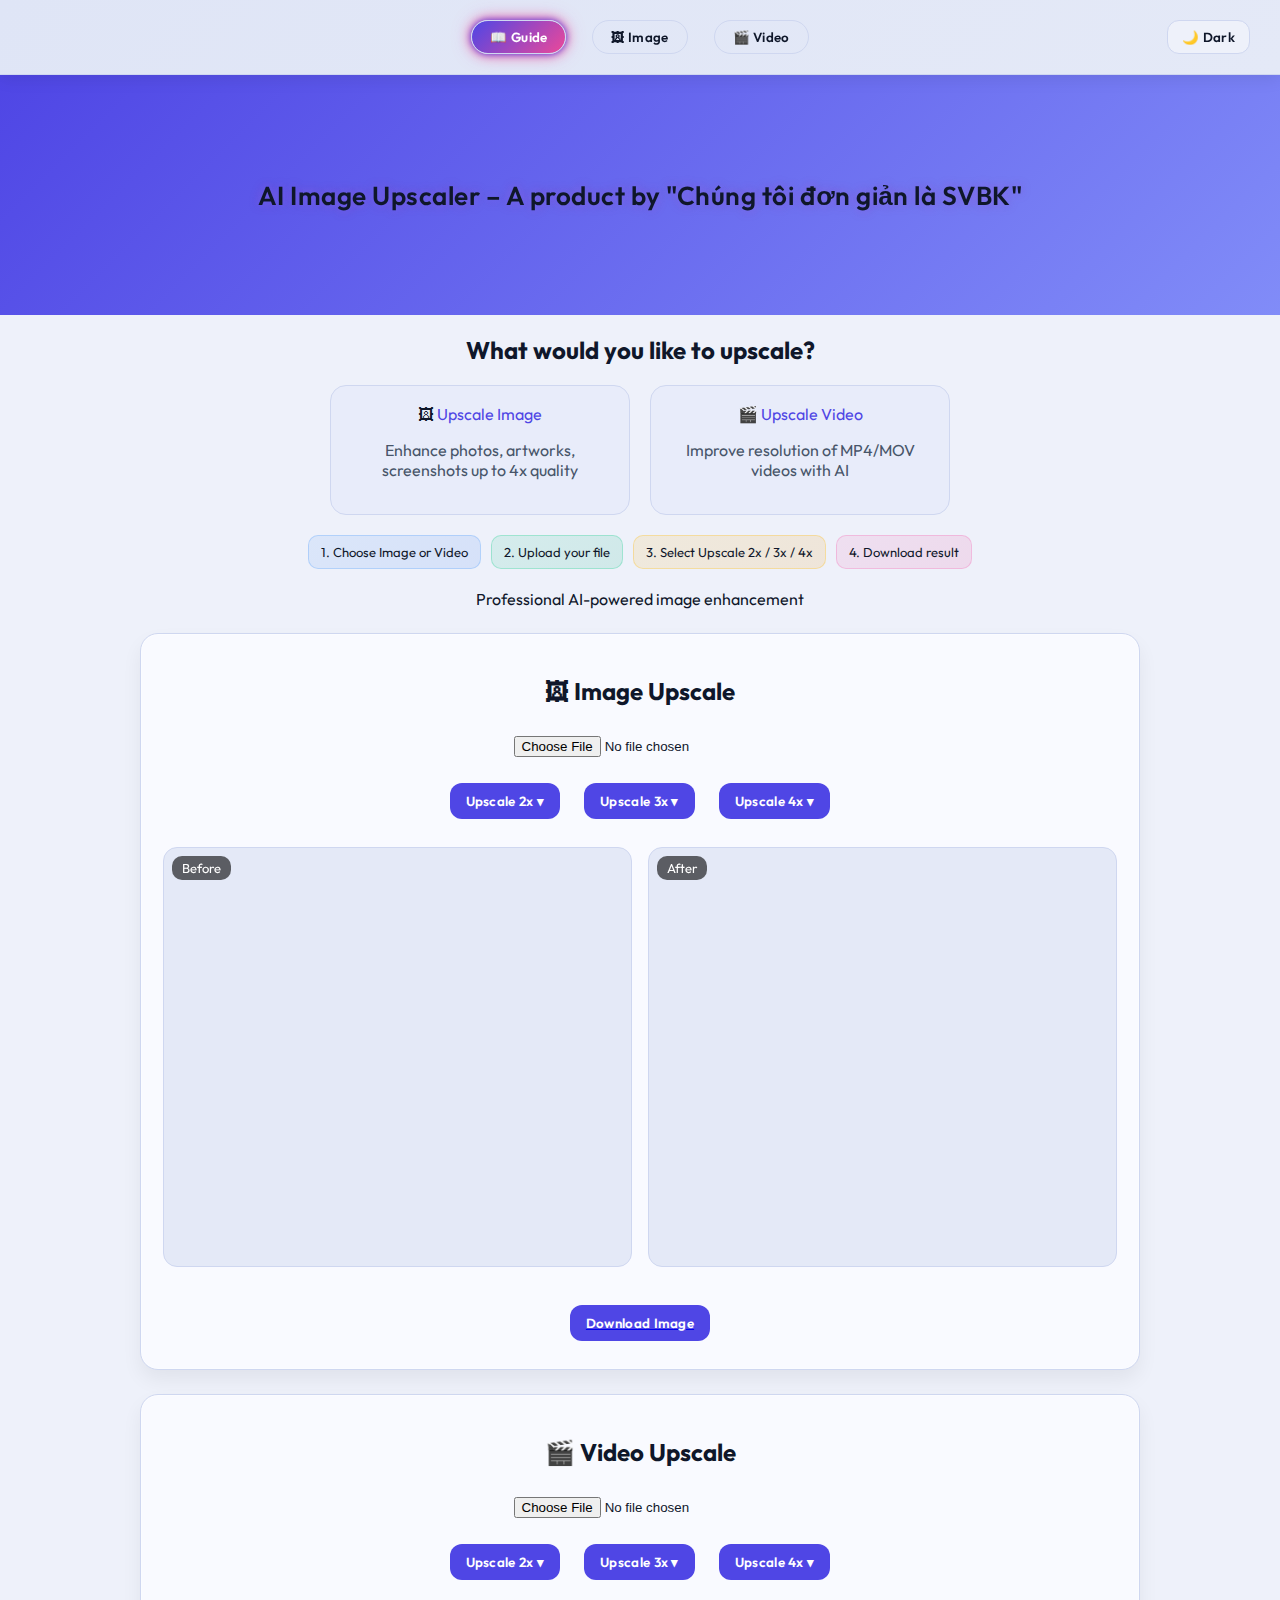
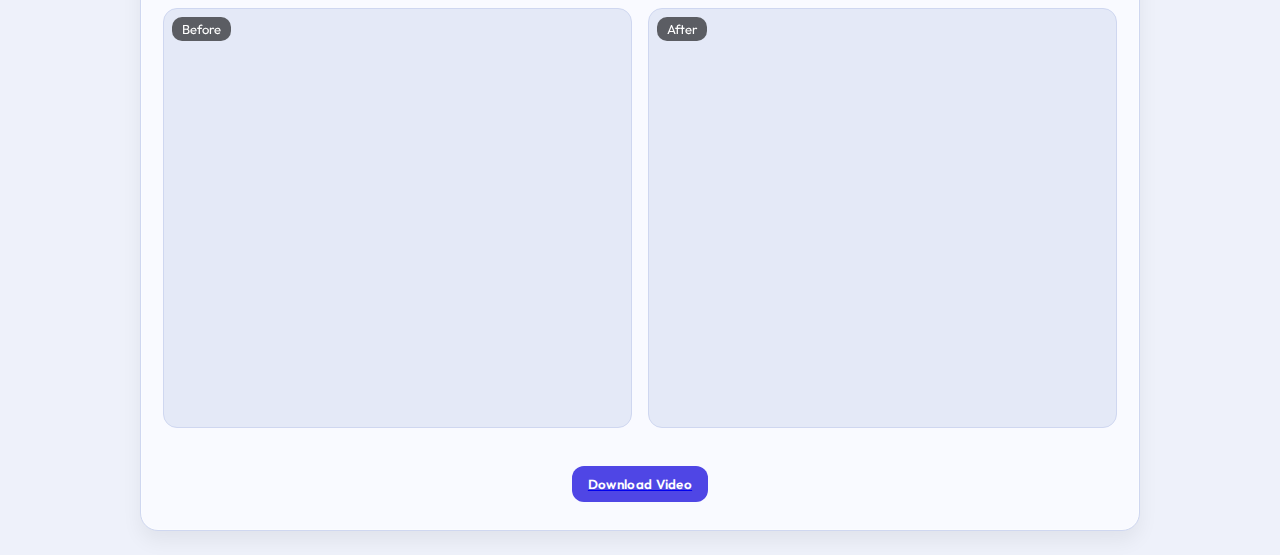
<file: index.html>
<!DOCTYPE html>
<html>
<head>
<meta charset="utf-8">
<title>AI Upscaler</title>

<link href="https://fonts.googleapis.com/css2?family=Outfit:wght@400;600;700&display=swap" rel="stylesheet">

<style>
  .guide {
    text-align: center;
    margin: 20px auto;
    max-width: 1000px;
  }

  .guide h2 {
    margin-bottom: 12px;
  }

  .guide-actions {
    display: flex;
    justify-content: center;
    gap: 20px;
    margin: 20px 0;
  }

  .guide-card {
    background: var(--guide-bg);
    border: 1px solid var(--border);
    border-radius: 16px;
    padding: 18px;
    width: 300px;

    cursor: pointer;
    transition: all .3s ease;
  }

  .guide-card span {
    color: var(--primary);
  }

  .guide-card p {
    color: var(--text-soft);
  }

  .guide-card:hover {
    box-shadow:
        0 0 0 1px var(--secondary),
        0 0 20px rgba(236,72,153,.25);

    transform: translateY(-2px);
  }

  .steps {
    display: flex;
    justify-content: center;
    gap: 10px;
    flex-wrap: wrap;

    margin-top: 12px;
  }

  .steps div {
    background: var(--card);
    border: 1px solid var(--border);
    padding: 8px 12px;
    border-radius: 10px;
    font-size: 13px;
  }

  @media (max-width: 1000px) {
  .guide-actions {
      flex-direction: column;
      align-items: center;
  }

  .guide-card {
      width: 92%;
  }
  }

  .app {
    display: flex;
    flex-direction: column;
    align-items: center;
    justify-content: center;
  }

  input[type="file"] {
    text-align: center;
    margin: 10px auto;
  }

  a {
    display: flex;
    justify-content: center;
  }

  :root {
    --bg: #eef1fa;
    --card: #f9faff;
    --surface: #e4e9f7;

    --topbar: #dfe5f6;

    --text: #0f172a;
    --text-soft: #475569;

    --primary: #4f46e5;
    --secondary: #ec4899;
    --success: #16a34a;

    --border: #cfd7f0;

    --btn-bg: #4f46e5;
    --guide-bg: #e8ecfa;

    --accent: #4f46e5;
    --accent2: #818cf8;
  }

  .dark {
    --bg: #13182b;
    --card: #1a2036;
    --surface: #1f2640;

    --topbar: #0f1322;

    --text: #e6ebff;
    --text-soft: #94a3b8;

    --primary: #818cf8;
    --secondary: #f472b6;
    --success: #4ade80;

    --border: #252e4d;

    --btn-bg: #6366f1;
    --guide-bg: #1d2440;

    --accent: #818cf8;
    --accent2: #c084fc;
  }

  * { box-sizing: border-box; }

  body {
    font-family: 'Outfit', Arial;
    background: var(--bg);
    color: var(--text);
    margin: 0;
    transition:
      background-color .4s ease,
      color .4s ease;
  }

  .top-bar {
    display: grid;
    grid-template-columns: 1fr auto 1fr;
    align-items: center;

    padding: 14px 24px;

    background: linear-gradient(
      135deg,
      var(--topbar),
      var(--surface)
    );

    border-bottom: 1px solid var(--border);
    position: sticky;
    top: 0;
    z-index: 999;

    backdrop-filter: blur(12px);

    box-shadow: 0 4px 16px rgba(0,0,0,.08);
  }

  .dark .top-bar {
    box-shadow: 0 4px 16px rgba(0,0,0,.25);
  }

  .top-spacer {
    height: 1px;
  }

  .nav-center {
    display: flex;
    gap: 14px;
    justify-content: center;
  }

  .nav-btn {
    background: transparent;
    color: var(--text);

    border: 1px solid var(--border);
    border-radius: 999px;

    padding: 8px 18px;
    font-weight: 600;

    transition: all .25s ease;
  }

  .nav-btn:hover {
    background: linear-gradient(
      135deg,
      var(--accent),
      var(--accent2)
    );
    color: white;
    box-shadow: 0 0 18px rgba(99,102,241,.35);
    transform: translateY(-1px);
  }

  .theme-btn {
    justify-self: end;

    background: var(--bg);
    color: var(--text);

    border: 1px solid var(--border);
    border-radius: 12px;

    padding: 8px 14px;
    transition: all .25s ease;
  }

  .theme-btn:hover {
    box-shadow: 0 0 14px rgba(168,85,247,.35);
  }

  .header {
    background: linear-gradient(135deg, var(--accent), var(--accent2));
    color: white;
    padding: 40px 0;
    font-size: 42px;
    font-weight: 700;
    letter-spacing: .5px;
    text-align: center;
  }

  .section {
    background: var(--card);
    border: 1px solid var(--border);

    width: 1000px;
    margin: 24px auto;
    padding: 22px;

    border-radius: 18px;

    display: flex;
    flex-direction: column;
    align-items: center;
    text-align: center;

    transition: all .28s ease;

    box-shadow:
      0 10px 20px rgba(0,0,0,.06),
      0 0 0 1px rgba(255,255,255,.4) inset;
  }

  .dark .section {
    box-shadow:
      0 10px 20px rgba(0,0,0,.25),
      0 0 0 1px rgba(255,255,255,.05) inset;
  }

  .section:hover {
    box-shadow:
        0 0 0 1px var(--accent),
        0 0 20px rgba(99,102,241,.25),
        0 15px 30px rgba(0,0,0,.12);

    transform: translateY(-2px);
  }

  button {
    background: var(--btn-bg);
    color: white;

    border: none;
    border-radius: 12px;
    padding: 10px 16px;
    margin: 6px;

    font-weight: 600;
    letter-spacing: .3px;

    cursor: pointer;
    font-family: 'Outfit';
    transition: .2s;
  }

  button:hover {
    background: var(--secondary);
    transform: translateY(-1px);
    box-shadow: 0 0 14px rgba(236,72,153,.35);
  }

  .scale-row {
    display: flex;
    justify-content: center;
    gap: 12px;
    margin: 10px 0;
  }

  img, video {
    display: block;
    margin: 10px auto;
  }

  #status {
    position: fixed;

    top: 80px;
    right: 20px;

    z-index: 99999;

    min-width: 220px;
    max-width: 320px;

    background: var(--card);
    color: var(--text);
    border: 1px solid var(--border);

    padding: 12px 14px;
    border-radius: 14px;

    box-shadow: 0 12px 30px rgba(0,0,0,.18);

    transform: translateX(140%);
    transition: all .35s ease;
  }

  #status.show {
    transform: translateX(0);
  }

  body, .section, .top-bar, button, .header {
    transition:
        background .35s ease,
        color .25s ease,
        border .25s ease,
        box-shadow .3s ease;
  }

  @media (max-width: 1000px) {
  .section {
      width: 92%;
      padding: 16px;
  }

  img, video {
      max-width: 100%;
  }

  .header {
      font-size: 32px;
      padding: 28px 10px;
  }

  .scale-row {
      flex-wrap: wrap;
  }

  button {
      padding: 8px 12px;
      font-size: 14px;
  }
  }

  .nav-btn.active {
    background: linear-gradient(135deg, var(--primary), var(--secondary));
    color: white;

    box-shadow:
      0 0 6px var(--primary),
      0 0 12px var(--secondary),
      0 0 20px rgba(236,72,153,.4);

    animation: neonPulse 2s infinite alternate;
  }

  @keyframes neonPulse {
    from {
      box-shadow:
        0 0 6px var(--primary),
        0 0 12px var(--secondary);
    }
    to {
      box-shadow:
        0 0 10px var(--primary),
        0 0 18px var(--secondary),
        0 0 26px rgba(236,72,153,.5);
    }
  }

  #backGuide {
    position: fixed;
    bottom: 24px;
    right: 24px;

    background: linear-gradient(135deg, var(--primary), var(--secondary));
    color: white;

    border: none;
    border-radius: 14px;

    padding: 12px 16px;
    font-weight: 600;

    cursor: pointer;

    opacity: 0;
    pointer-events: none;

    transition: all .3s ease;

    box-shadow:
      0 0 10px rgba(99,102,241,.4),
      0 0 20px rgba(236,72,153,.3);
  }

  #backGuide.show {
    opacity: 1;
    pointer-events: auto;
    transform: translateY(0);
  }

  #backGuide:hover {
    transform: translateY(-3px) scale(1.05);
  }

  .nav-btn:hover {
    animation: iconWiggle .4s ease;
  }

  @keyframes iconWiggle {
    0% { transform: rotate(0); }
    25% { transform: rotate(-6deg); }
    50% { transform: rotate(6deg); }
    100% { transform: rotate(0); }
  }

  .paper-wrapper {
    position: relative;
    height: 160px;
    perspective: 900px;
  }

  .paper {
    position: absolute;
    inset: 0;

    display: flex;
    align-items: center;
    justify-content: center;

    font-size: 26px;
    font-weight: 600;
    text-align: center;

    opacity: 0;
    transition: all .8s ease;

    color: var(--text);
    background: none;
    -webkit-text-fill-color: unset;

    text-shadow: 
      0 0 6px rgba(99,102,241,.35),
      0 0 12px rgba(236,72,153,.25);
  }

  .paper.active {
    opacity: 1;
    transform: rotateY(0) translateX(0) scale(1);
  }

  @keyframes glow {
    from {
      filter: drop-shadow(0 0 6px rgba(192,132,252,.4));
    }
    to {
      filter: drop-shadow(0 0 14px rgba(244,114,182,.7));
    }
  }

  .steps div:nth-child(1) {
  background: linear-gradient(135deg, #60a5fa22, #3b82f622);
  border-color: #60a5fa55;
  }

  .steps div:nth-child(2) {
    background: linear-gradient(135deg, #34d39922, #10b98122);
    border-color: #34d39955;
  }

  .steps div:nth-child(3) {
    background: linear-gradient(135deg, #fbbf2422, #f59e0b22);
    border-color: #fbbf2455;
  }

  .steps div:nth-child(4) {
    background: linear-gradient(135deg, #f472b622, #ec489922);
    border-color: #f472b655;
  }

  .steps div:hover {
    transform: translateY(-2px);
    box-shadow: 0 0 12px rgba(99,102,241,.2);
  }

  .dark .paper {
  color: #e6ebff;
  text-shadow: 
    0 0 8px rgba(129,140,248,.6),
    0 0 14px rgba(244,114,182,.4);
  }

  .up-btn {
    position: relative;
    display: inline-block;
  }

  .up-menu {
    position: absolute;
    top: 42px;
    left: 0;

    background: var(--card);
    border: 1px solid var(--border);
    border-radius: 12px;

    min-width: 150px;
    overflow: hidden;

    opacity: 0;
    pointer-events: none;

    transform: translateY(6px);
    transition: all .2s ease;

    z-index: 999;
  }

  .up-menu div {
    padding: 10px 12px;
    cursor: pointer;
    font-size: 14px;
    color: var(--text);
  }

  .up-menu div:hover {
    background: linear-gradient(
      135deg,
      var(--primary),
      var(--secondary)
    );
    color: white;
  }

  .up-btn:hover .up-menu {
    opacity: 1;
    pointer-events: auto;
    transform: translateY(0);
  }

  .compare-box {
  display: grid;
  grid-template-columns: 1fr 1fr;
  gap: 16px;

  width: 100%;
  max-width: 1000px;
  margin: 12px auto;
}

.compare-item {
  background: var(--surface);
  border: 1px solid var(--border);
  border-radius: 14px;

  width: 100%;
  height: 420px;
  position: relative;

  display: flex;
  align-items: center;
  justify-content: center;

  overflow: hidden;
}

.compare-item img,
.compare-item video {
  width: 100%;
  height: 100%;

  object-fit: contain;
  background: #000;
}

#beforeImg,
#beforeVideo,
#result,
#videoResult {
  display: none;
}

.label {
  position: absolute;
  top: 8px;
  left: 8px;

  background: rgba(0,0,0,.6);
  color: white;

  padding: 4px 10px;
  border-radius: 10px;
  font-size: 13px;

  backdrop-filter: blur(6px);
  z-index: 10;
}

@media (max-width: 900px) {
  .compare-box {
    grid-template-columns: 1fr;
  }

  .compare-item {
    height: 320px;
  }
}
</style>
</head>

<body>

<div class="top-bar">
  <div class="top-spacer"></div>

  <div class="nav-center">
    <button id="btnGuide" class="nav-btn" onclick="scrollToId('guideSection')">📖 Guide</button>
    <button id="btnImage" class="nav-btn" onclick="scrollToId('imageSection')">🖼 Image</button>
    <button id="btnVideo" class="nav-btn" onclick="scrollToId('videoSection')">🎬 Video</button>
  </div>

  <button class="theme-btn" onclick="toggleTheme()" id="themeBtn">
    🌙 Dark
  </button>
</div>

<p id="status"></p>

<div class="header">
  <div class="paper-wrapper" id="paperBox">

    <div class="paper active">
      AI Image Upscaler – A product by "Chúng tôi đơn giản là SVBK"
    </div>

    <div class="paper">
      72% users upscale old photos for social media
    </div>

    <div class="paper">
      Best choice: 2x for portraits – 4x for text
    </div>

    <div class="paper">
      Sharper resolution = more professional look
    </div>

  </div>
</div>

<div class="guide" id="guideSection">
  <h2>What would you like to upscale?</h2>

  <div class="guide-actions">
    <div class="guide-card" onclick="scrollToId('imageSection')">
      🖼 <span>Upscale Image</span>
      <p>Enhance photos, artworks, screenshots up to 4x quality</p>
    </div>

    <div class="guide-card" onclick="scrollToId('videoSection')">
      🎬 <span>Upscale Video</span>
      <p>Improve resolution of MP4/MOV videos with AI</p>
    </div>
  </div>

  <div class="steps">
    <div>1. Choose Image or Video</div>
    <div>2. Upload your file</div>
    <div>3. Select Upscale 2x / 3x / 4x</div>
    <div>4. Download result</div>
  </div>
</div>
    
<p style="text-align:center">
Professional AI-powered image enhancement
</p>

<div class="section" id="imageSection">
<h2>🖼 Image Upscale</h2>

<input type="file" id="file" accept="image/*">

<div class="scale-row">

  <div class="up-btn">
    <button>Upscale 2x ▾</button>
    <div class="up-menu">
      <div onclick="uploadImg('/api/upscale2x')">2x Normal</div>
      <div onclick="uploadImg('/api/upscale2xnoise')">2x Noise</div>
      <div onclick="uploadImg('/api/upscale2xsharp')">2x Sharpen</div>
    </div>
  </div>

  <div class="up-btn">
    <button>Upscale 3x ▾</button>
    <div class="up-menu">
      <div onclick="uploadImg('/api/upscale3x')">3x Normal</div>
      <div onclick="uploadImg('/api/upscale3xnoise')">3x Noise</div>
      <div onclick="uploadImg('/api/upscale3xsharp')">3x Sharpen</div>
    </div>
  </div>

  <div class="up-btn">
    <button>Upscale 4x ▾</button>
    <div class="up-menu">
      <div onclick="uploadImg('/api/upscale4x')">4x Normal</div>
      <div onclick="uploadImg('/api/upscale4xnoise')">4x Noise</div>
      <div onclick="uploadImg('/api/upscale4xsharp')">4x Sharpen</div>
    </div>
  </div>

</div>

<div class="compare-box">
  <div class="compare-item">
    <div class="label">Before</div>
    <img id="beforeImg">
  </div>

  <div class="compare-item">
    <div class="label">After</div>
    <img id="result">
  </div>
</div>

<br>
<a id="downloadLink" href="#">
  <button>Download Image</button>
</a>
</div>

<div class="section" id="videoSection">

<h2>🎬 Video Upscale</h2>

<input type="file" id="video2" accept="video/*">

<div class="scale-row">

  <div class="up-btn">
    <button>Upscale 2x ▾</button>
    <div class="up-menu">
      <div onclick="uploadVideo('/api/upscaleVideo2x')">2x Normal</div>
    </div>
  </div>

  <div class="up-btn">
    <button>Upscale 3x ▾</button>
    <div class="up-menu">
      <div onclick="uploadVideo('/api/upscaleVideo3x')">3x Normal</div>
    </div>
  </div>

  <div class="up-btn">
    <button>Upscale 4x ▾</button>
    <div class="up-menu">
      <div onclick="uploadVideo('/api/upscaleVideo4x')">4x Normal</div>
    </div>
  </div>

</div>

<div class="compare-box">
  <div class="compare-item">
    <div class="label">Before</div>
    <video id="beforeVideo" controls></video>
  </div>

  <div class="compare-item">
    <div class="label">After</div>
    <video id="videoResult" controls></video>
  </div>
</div>

<br>
<a id="downloadLinkVideo" href="#">
  <button>Download Video</button>
</a>

</div>

<script>
function setStatus(text) {
  const st = document.getElementById("status");

  st.innerText = text;
  st.classList.add("show");

  if (text.includes("✅") || text.includes("❌")) {
    setTimeout(() => {
      st.classList.remove("show");
    }, 4000);
  }
}

function scrollToId(id){
  const el = document.getElementById(id);

  const topBarHeight =
    document.querySelector(".top-bar").offsetHeight || 70;

  const y =
    el.getBoundingClientRect().top +
    window.pageYOffset -
    topBarHeight -
    10;

  window.scrollTo({
    top: y,
    behavior: "smooth"
  });
}

document.getElementById("file").addEventListener("change", function(){
  const st = document.getElementById("status");
  const file = this.files[0];

  if (!file) return;

  if (!file.type.startsWith("image/")) {
    setStatus("⚠ Only image files are allowed in Image section");
    st.style.color = "#f87171";
    this.value = "";
    return;
  }

  const before = document.getElementById("beforeImg");
  before.src = URL.createObjectURL(file);
  before.style.display = "block";

  setStatus("📌 Image selected – please choose Upscale 2x / 3x / 4x");
  st.style.color = "#60a5fa";
});

document.getElementById("video2").addEventListener("change", function(){
  const st = document.getElementById("status");
  const file = this.files[0];

  if (!file) return;

  if (!file.type.startsWith("video/")) {
    setStatus("⚠ Only video files are allowed in Video section");
    st.style.color = "#f87171";
    this.value = "";
    return;
  }

  const beforeV = document.getElementById("beforeVideo");
  beforeV.src = URL.createObjectURL(file);
  beforeV.style.display = "block";
  beforeV.load();

  setStatus("📌 Video selected – please choose Upscale 2x / 3x / 4x");
  st.style.color = "#60a5fa";
});

async function uploadImg(url){
 let start = performance.now();

 const f = document.getElementById("file");
 const st = document.getElementById("status");
 const img = document.getElementById("result");
 const link = document.getElementById("downloadLink");

 if(!f.files.length){
   st.style.display = "block";
   setStatus("⚠ Please select an image first");
   st.style.color = "#f87171";
   return;
 }

 if(!f.files[0].type.startsWith("image/")){
  setStatus("⚠ Invalid file type – only image allowed");
  st.style.color = "#f87171";
  return;
}

 st.style.display = "block";
 setStatus("⏳ Uploading...");
 st.style.color="#4ade80";

 let fd=new FormData();
 fd.append("file",f.files[0]);

 const res=await fetch(url,{method:"POST",body:fd});
 const {uid}=await res.json();

 setStatus("⚙️ Processing...");

 const t=setInterval(async()=>{
   const r=await fetch(`/api/image_status/${uid}`);
   const s=await r.json();

   if(s.status==="done"){
     clearInterval(t);
     startPaper();

    const u=s.result+"?t="+Date.now();
    img.src=u;
    img.style.display = "block";

     img.onload=()=>{
       st.innerText=
         `✅ Done in ${((performance.now()-start)/1000).toFixed(2)}s`;
     };

     link.href=u;
     link.download="upscaled.png";
   }
 },3000);
}

async function uploadVideo(url){
 let start=performance.now();

 const f=document.getElementById("video2");
 const v=document.getElementById("videoResult");
 const st=document.getElementById("status");
 const link=document.getElementById("downloadLinkVideo");

 if(!f.files.length){
   st.style.display = "block";
   setStatus("⚠ Please select a video first");
   st.style.color = "#f87171";
   return;
 }

 if(!f.files[0].type.startsWith("video/")){
  setStatus("⚠ Invalid file type – only video allowed");
  st.style.color = "#f87171";
  return;
}

 v.src=""; 
 v.load();

 let fd=new FormData();
 fd.append("file",f.files[0]);

 st.style.display = "block";
 st.innerText="⏳ Uploading...";
 st.style.color="#4ade80";

 const res=await fetch(url,{method:"POST",body:fd});
 const {task_id}=await res.json();

 setStatus("⚙️ Processing...");

 const t=setInterval(async()=>{
   const r=await fetch(`/api/video_status/${task_id}`);
   const s=await r.json();

   if(s.status==="done"){
     clearInterval(t);
     startPaper();

     const u=`/api/download/${task_id}?t=${Date.now()}`;
     v.src=u;
     v.style.display = "block";

     v.onloadeddata=()=>{
       st.innerText=
         `✅ Done in ${((performance.now()-start)/1000).toFixed(2)}s`;
     };

     link.href=u;
     link.download="upscaled.mp4";
   }
 },3000);
}

function toggleTheme(){
 document.body.classList.toggle("dark");
 const b=document.getElementById("themeBtn");

 const d=document.body.classList.contains("dark");
 b.innerText=d?"☀ Light":"🌙 Dark";
 localStorage.setItem("theme",d?"dark":"light");
}

window.onload=()=>{
 if(localStorage.getItem("theme")==="dark"){
    document.body.classList.add("dark");
    document.getElementById("themeBtn").innerText="☀ Light";
 }
};

const sections = {
  guideSection: document.getElementById("btnGuide"),
  imageSection: document.getElementById("btnImage"),
  videoSection: document.getElementById("btnVideo")
};

const observer = new IntersectionObserver(entries => {
  entries.forEach(e => {
    if (e.isIntersecting) {
      Object.values(sections).forEach(b => b.classList.remove("active"));

      const btn = sections[e.target.id];
      if (btn) btn.classList.add("active");
    }
  });
}, {
  threshold: 0.25,
  rootMargin: "-80px 0px -45% 0px"
});

observer.observe(document.getElementById("guideSection"));
observer.observe(document.getElementById("imageSection"));
observer.observe(document.getElementById("videoSection"));

window.addEventListener("scroll", () => {
  const back = document.getElementById("backGuide");
  if (!back) return;

  if (window.scrollY > 420) {
    back.classList.add("show");
  } else {
    back.classList.remove("show");
  }
});

window.addEventListener("scroll", () => {
  const y = window.scrollY;

  if (y > 420) {
    back.classList.add("show");
  } else {
    back.classList.remove("show");
  }
});

let paperIndex = 0;
let paperTimer;

function startPaper(){
  const papers =
    document.querySelectorAll(".paper");

  paperTimer = setInterval(() => {

    papers[paperIndex]
      .classList.remove("active");

    paperIndex =
      (paperIndex + 1) % papers.length;

    papers[paperIndex]
      .classList.add("active");

  }, 5000);
}

window.addEventListener("DOMContentLoaded", startPaper);

["file","video2"].forEach(id=>{
  document.getElementById(id)
  .addEventListener("change",()=>{
    clearInterval(paperTimer);
  });
});
</script>

<button id="backGuide" onclick="scrollToId('guideSection')">
  ↑ Back to Guide
</button>

</body>
</html>
</file>
